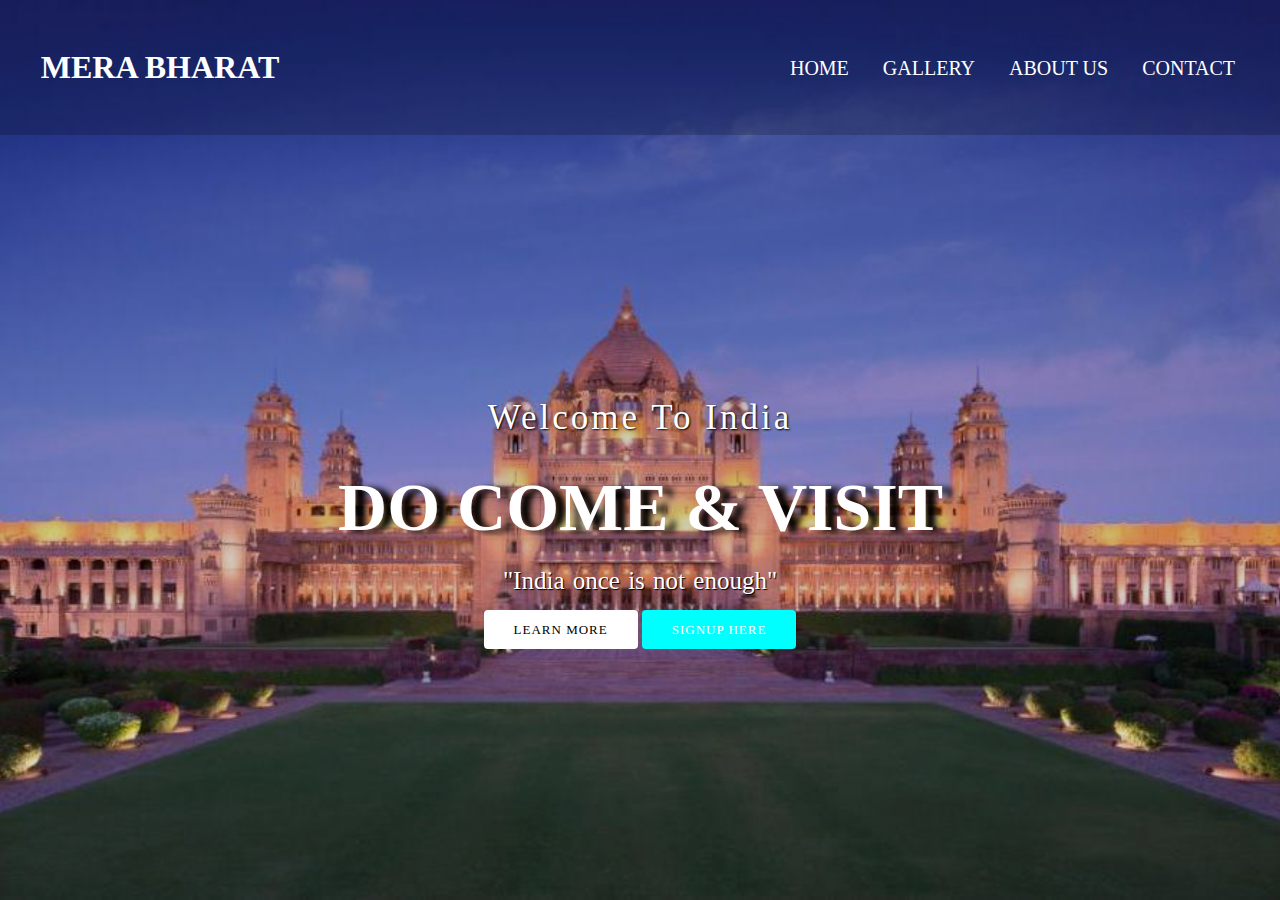
<file: index.html>
<!DOCTYPE html>
<html lang="en">
<head>
    <meta charset="UTF-8">
    <meta http-equiv="X-UA-Compatible" content="IE=edge">
    <meta name="viewport" content="width=device-width, initial-scale=1.0">
    <title>tourist guide</title>
    <link rel="stylesheet" type="text/css" href="css/style.css">
    <link rel="stylesheet" href="https://cdnjs.cloudflare.com/ajax/libs/animate.css/3.7.2/animate.min.css">
</head>
<body>
    <header>
        <div class="dropdown">
        <nav>
            <div class="logo"> <h1 class="animated infinite heartBeat">Mera bharat </h1></div>
            <ul>
                <li><a href="#">Home</a></li>
                <li><a href="gallery.html">Gallery</a></li>
                <li><a href="#">About us <i class="fas fa-caret-down"></i></a>
                    <ul>
                        <li><a href="About us agra.html">Agra</a></li>
                        <li><a href="About us jaipur.html">Jaipur</a></li>
                        <li><a href="About us kerala.html">Kerala</a></li>
                        <li><a href="About us delhi.html">Delhi</a></li>
                        <li><a href="About us mumbai.html">Mumbai</a></li>
                        <li><a href="About us  banglore.html">Bangalore</a></li>  
                    </ul>
                </li>

                <li><a href="#">Contact</a></li>
            </ul>
        </nav>
      </div>
             <main>
                <section>
                    <h3>Welcome To India</h3>
                    <h1>DO COME & VISIT<span class="Change_content"> </span></h1>
                    <p>"India once is not enough"</p>
                    <a href="#" class="btnone">learn more</a>
                    <a href="btntwo signup here.html" class="btntwo">signup here</a>
                </section>
            </main>
    </header>
</body>
</html>
</file>
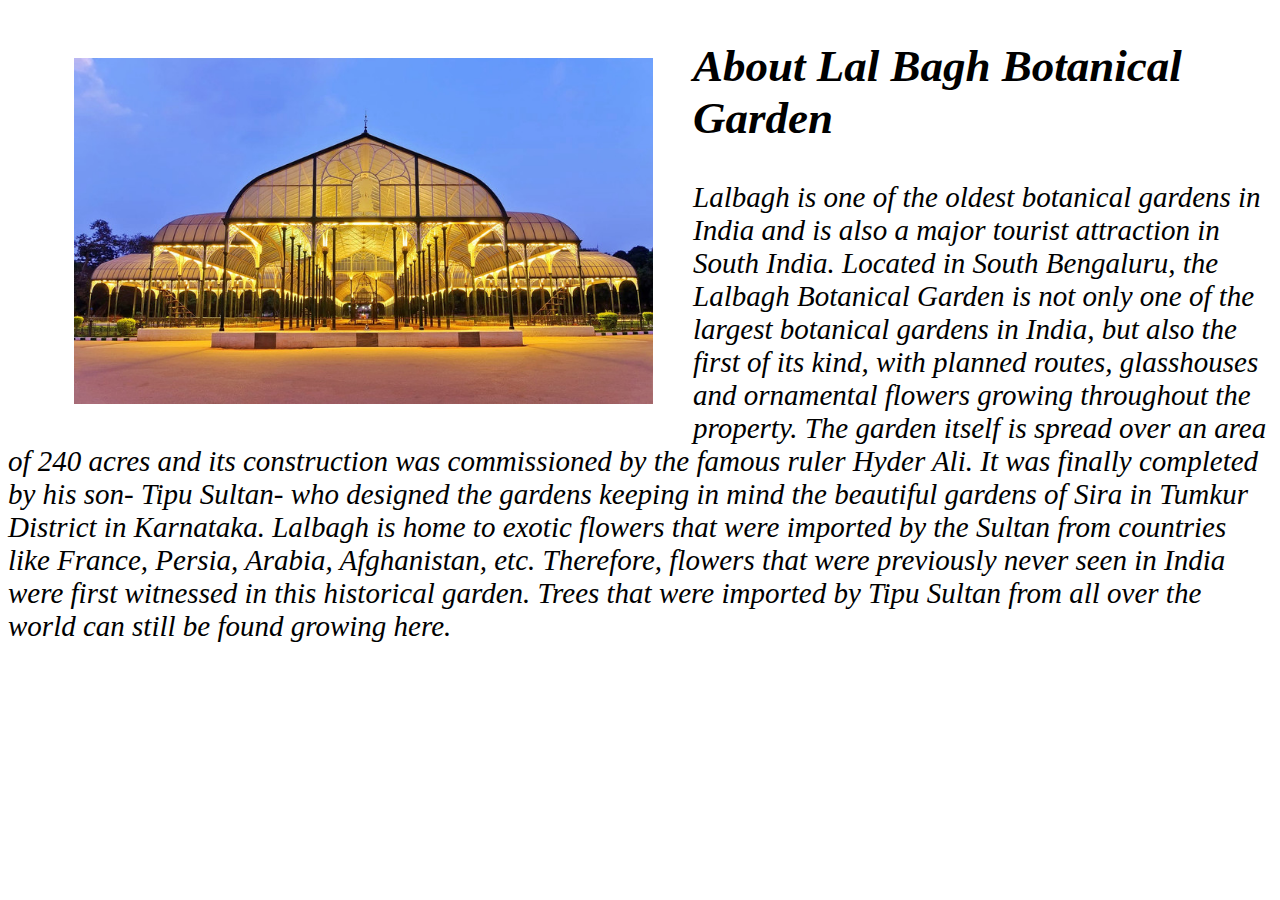
<file: About us  banglore.html>
<!DOCTYPE html>
<html lang="en">
<head>
    <meta charset="UTF-8">
    <meta http-equiv="X-UA-Compatible" content="IE=edge">
    <meta name="viewport" content="width=device-width, initial-scale=1.0">
    <title>About us banglore- tourist guide</title>
    <style>
       .description-container{
             max-width: 800px;
             margin: 40px 20px;
         }
         .description-container .floating-image{
            max-width: 579px;
            height: auto;
        }

        .description-container .floating-image.left{
            float: left;
            margin-left: 6px;
            margin-bottom: 9px;
            padding: 18px 40px;
            width: 150%;
        }

        h2{
            font-size: 45px;
            font-style:italic;
        }
         
        .description-container p{
            text-align: justify;
        }

        p{
            font-size: 29px;
            font-style: oblique;
        }
    </style>
</head>
<body>
    <div class="container">
        <div class="description-container">
            <img src="img/1562854402_lal_bagh.jpg.jpg" alt="" class="img-responsive floating-image left">
        </div>
    </div>

    <h2>About Lal Bagh Botanical Garden</h2>

    <p>
        Lalbagh is one of the oldest botanical gardens in India and is also a major tourist attraction in South India. Located in South Bengaluru, the Lalbagh Botanical Garden is not only one of the largest botanical gardens in India, but also the first of its kind, with planned routes, glasshouses and ornamental flowers growing throughout the property.

        The garden itself is spread over an area of 240 acres and its construction was commissioned by the famous ruler Hyder Ali. It was finally completed by his son- Tipu Sultan- who designed the gardens keeping in mind the beautiful gardens of Sira in Tumkur District in Karnataka.

        Lalbagh is home to exotic flowers that were imported by the Sultan from countries like France, Persia, Arabia, Afghanistan, etc. Therefore, flowers that were previously never seen in India were first witnessed in this historical garden. Trees that were imported by Tipu Sultan from all over the world can still be found growing here.
    </p>
</body>
</html>
</file>
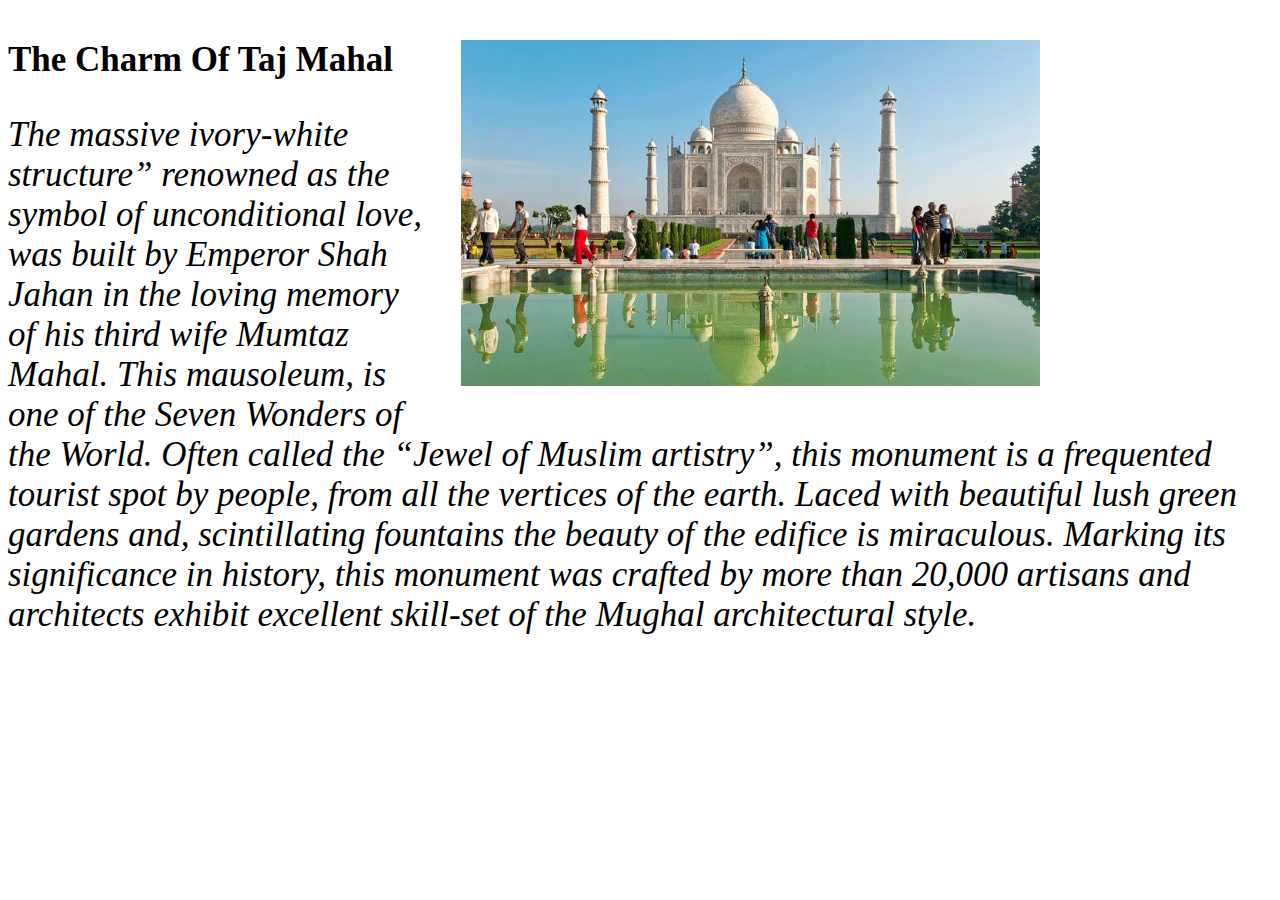
<file: About us agra.html>
<!DOCTYPE html>
<html lang="en">
<head>
    <meta charset="UTF-8">
    <meta http-equiv="X-UA-Compatible" content="IE=edge">
    <meta name="viewport" content="width=device-width, initial-scale=1.0">
    <title>About us agra- tourist guide</title>
    <style>
         .description-container{
             max-width: 800px;
             margin: 40px auto 20px;
         }
         .description-container .floating-image{
            max-width: 579px;
            height: auto;
        }
        .description-container .floating-image.right{
            float: right;
            margin-left: 30px;
            margin-bottom: 10px;
        }
        h2{
            font-size: 35px;
            font-family: 'Akaya Kanadaka', cursive;
        }
         
        .description-container p{
            text-align: justify;
        }

        p{
            font-size: 35px;
            font-style: oblique;
        }
    </style>
</head>
<body>
    <div class="container">
        <div class="description-container">
            <img src="img/agra.jpg" alt="" class="img-responsive floating-image right">
        </div>
    </div>

    <h2>The Charm Of Taj Mahal</h2>

    <p>The massive ivory-white structure” renowned as the symbol of unconditional love, was built by Emperor Shah Jahan in the loving memory of his third wife Mumtaz Mahal. This mausoleum, is one of the Seven Wonders of the World. Often called the “Jewel of Muslim artistry”, this monument is a frequented tourist spot by people, from all the vertices of the earth. 

        Laced with beautiful lush green gardens and, scintillating fountains the beauty of the edifice is miraculous. Marking its significance in history, this monument was crafted by more than 20,000 artisans and architects exhibit excellent skill-set of the Mughal architectural style.</p>
</body>
</html>
</file>
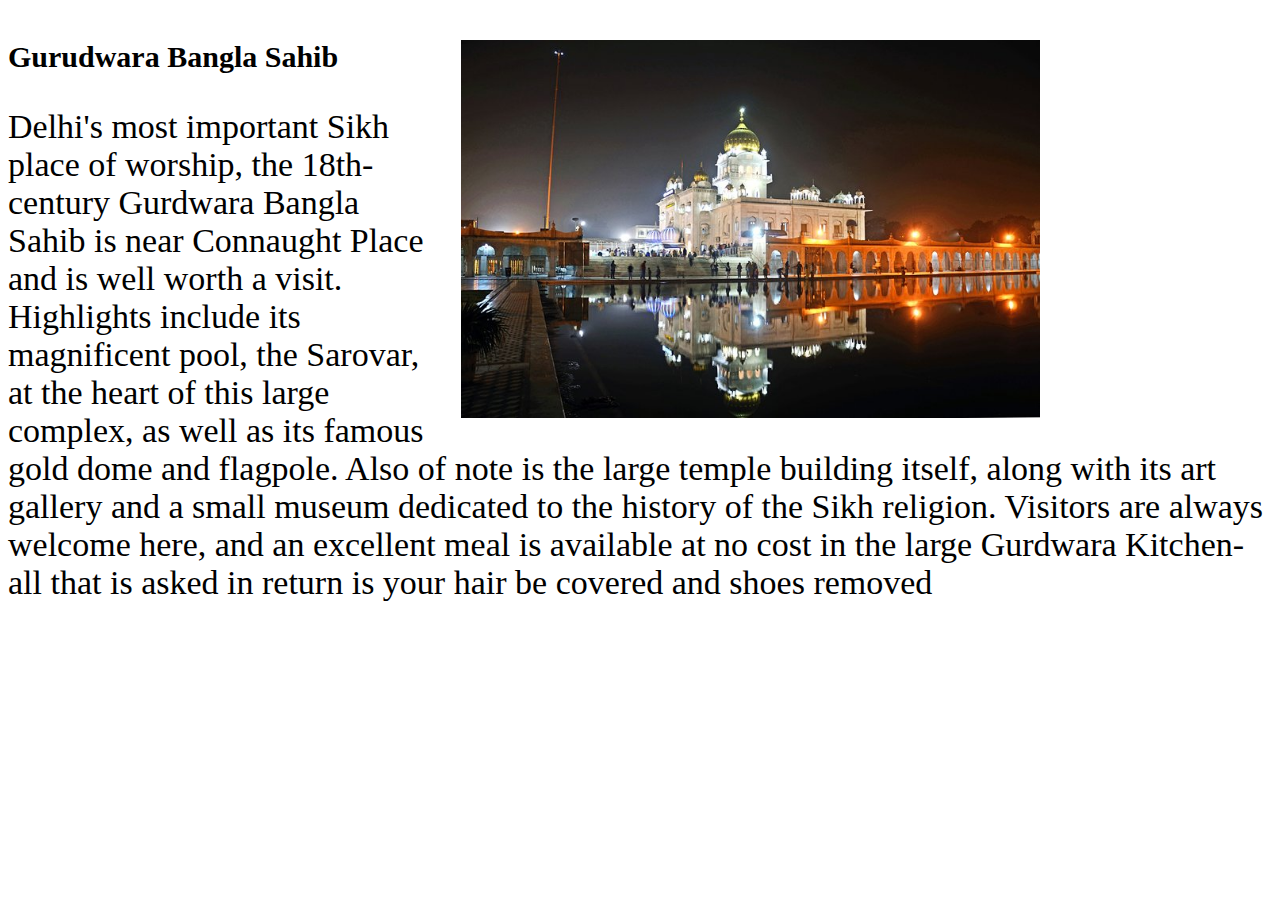
<file: About us delhi.html>
<!DOCTYPE html>
<html lang="en">
<head>
    <meta charset="UTF-8">
    <meta http-equiv="X-UA-Compatible" content="IE=edge">
    <meta name="viewport" content="width=device-width, initial-scale=1.0">
    <title>About us delhi- tourist guide</title>
    <style>
       .description-container{
             max-width: 800px;
             margin: 40px auto 20px;
         }
         .description-container .floating-image{
            max-width: 579px;
            height: auto;
        }
        .description-container .floating-image.right{
            float: right;
            margin-left: 30px;
            margin-bottom: 10px;
        }

        h2{
            font-size: 30px;
            font-family: 'Akaya Kanadaka', cursive;
        }
        .description-container p{
            text-align: justify;
        }

        p{
            font-size: 34px;
            font-family: 'Akaya Kanadaka', cursive;
        }
    </style>
</head>
<body>
      <div class="container">
        <div class="description-container">
            <img src="img/guru.jpg" alt="" class="img-responsive floating-image right">
        </div>
    </div>

    <h2>Gurudwara Bangla Sahib</h2>

    <p>
        Delhi's most important Sikh place of worship, the 18th-century Gurdwara Bangla Sahib is near Connaught Place and is well worth a visit. Highlights include its magnificent pool, the Sarovar, at the heart of this large complex, as well as its famous gold dome and flagpole.
        Also of note is the large temple building itself, along with its art gallery and a small museum dedicated to the history of the Sikh religion. Visitors are always welcome here, and an excellent meal is available at no cost in the large Gurdwara Kitchen-all that is asked in return is your hair be covered and shoes removed
    </p>

</body>
</html>
</file>
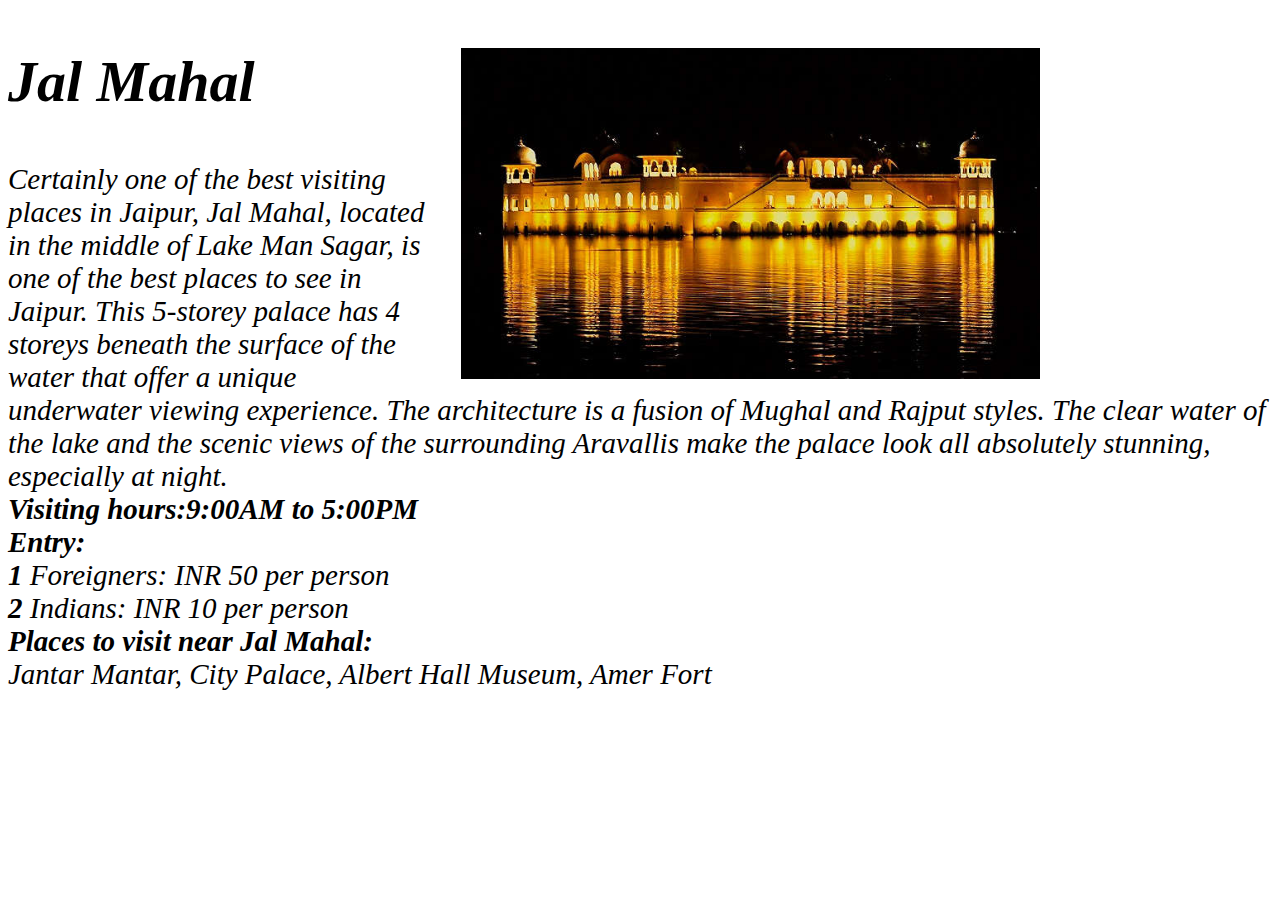
<file: About us jaipur.html>
<!DOCTYPE html>
<html lang="en">
<head>
    <meta charset="UTF-8">
    <meta http-equiv="X-UA-Compatible" content="IE=edge">
    <meta name="viewport" content="width=device-width, initial-scale=1.0">
    <title>About us jaipur- tourist guide</title>
    <style>
         .description-container{
             max-width: 800px;
             margin: 40px auto 20px;
         }
         .description-container .floating-image{
            max-width: 579px;
            height: auto;
        }

        .description-container .floating-image.right{
            float: right;
            margin-left: 30px;
            margin-bottom: 10px;
        }

        h2{
            font-size: 58px;
            font-style:italic;
        }
        .description-container p{
            text-align: justify;
        }

        p{
            font-size: 29px;
            font-style: oblique;
        }
    </style>
</head>
<body>
    <div class="container">
        <div class="description-container">
            <img src="img/Jal-Mahal.jpg" alt="" class="img-responsive floating-image right">
        </div>
    </div>

    <h2>Jal Mahal</h2>
    <p>
        Certainly one of the best visiting places in Jaipur, Jal Mahal, located in the middle of Lake Man Sagar, is one of the best places to see in Jaipur. This 5-storey palace has 4 storeys beneath the surface of the water that offer a unique underwater viewing experience. The architecture is a fusion of Mughal and Rajput styles. The clear water of the lake and the scenic views of the surrounding Aravallis make the palace look all absolutely stunning, especially at night. 
        <br> 
       <b>Visiting hours:9:00AM to 5:00PM</b>
       <br>
        <b>Entry:</b> 
        <br>                            
        <b>1</b> Foreigners: INR 50 per person
        <br>
        <b>2</b> Indians: INR 10 per person
        <br>
         <b>Places to visit near Jal Mahal:</b>
         <br>
         Jantar Mantar, City Palace, Albert Hall Museum, Amer Fort

    </p>
</body>
</html>
</file>
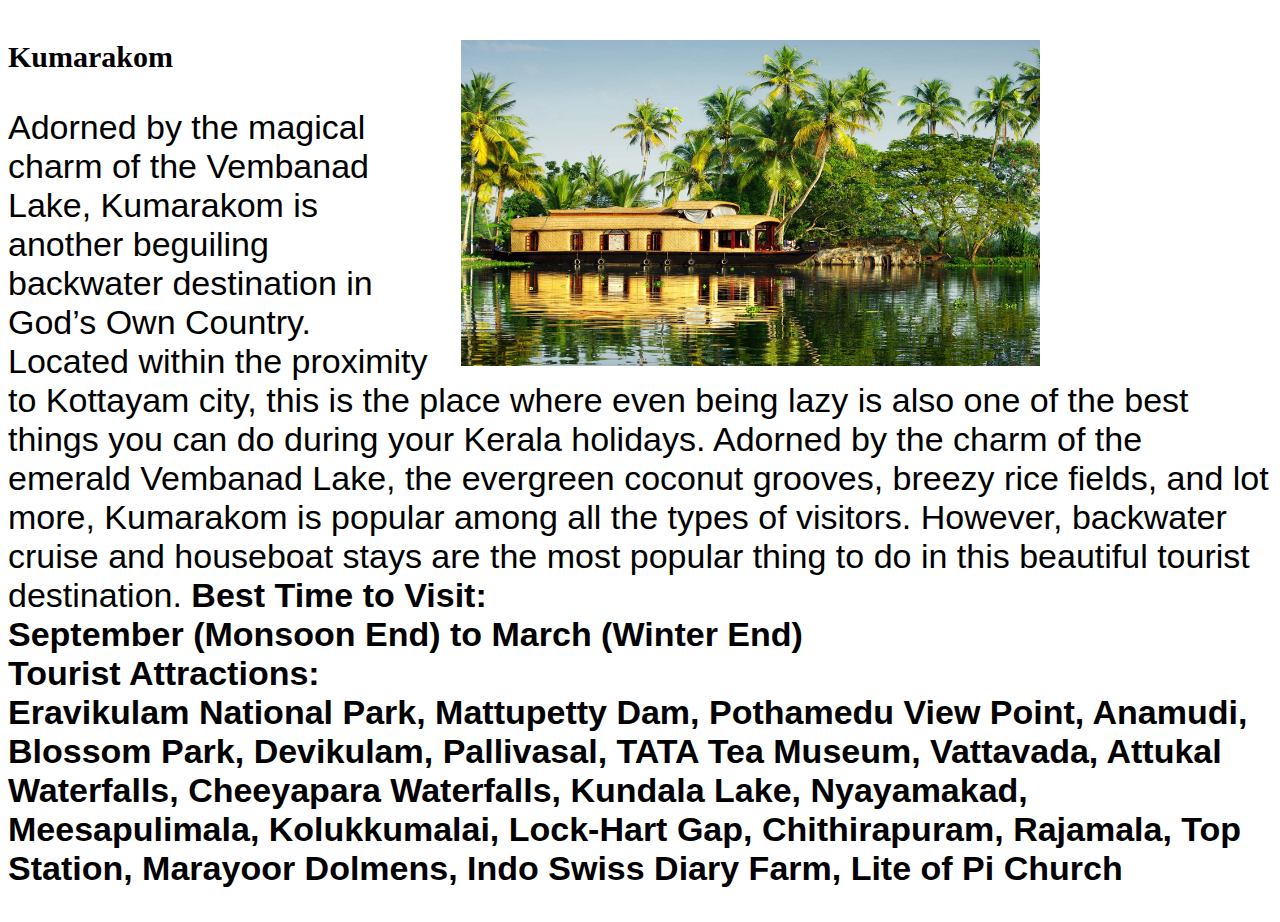
<file: About us kerala.html>
<!DOCTYPE html>
<html lang="en">
<head>
    <meta charset="UTF-8">
    <meta http-equiv="X-UA-Compatible" content="IE=edge">
    <meta name="viewport" content="width=device-width, initial-scale=1.0">
    <title>About us kerala- tourist guide</title>
    <style>
        .description-container{
             max-width: 800px;
             margin: 40px auto 20px;
         }
         .description-container .floating-image{
            max-width: 579px;
            height: auto;
        }
        .description-container .floating-image.right{
            float: right;
            margin-left: 30px;
            margin-bottom: 10px;
        }
        
        h2{
            font-size: 30px;
            font-family: 'Akaya Kanadaka', cursive;
        }
        .description-container p{
            text-align: justify;
        }

        p{
            font-size: 34px;
            font-family:-apple-system, BlinkMacSystemFont, 'Segoe UI', Roboto, Oxygen, Ubuntu, Cantarell, 'Open Sans', 'Helvetica Neue', sans-serif
            
        }
    </style>
</head>
<body>
    <div class="container">
        <div class="description-container">
            <img src="img/Kumarakom.jpg" alt="" class="img-responsive floating-image right">
        </div>
    </div>
    <h2>Kumarakom</h2>
    <p>
        Adorned by the magical charm of the Vembanad Lake, Kumarakom is another beguiling  backwater destination in God’s Own Country. Located within the proximity to Kottayam city, this is the place where even being lazy is also one of the best things you can do during your Kerala holidays.

Adorned by the charm of the emerald Vembanad Lake, the evergreen coconut grooves, breezy rice fields, and lot more, Kumarakom is popular among all the types of visitors. However, backwater cruise and houseboat stays are the most popular thing to do in this beautiful tourist destination.
<b>
Best Time to Visit:
<br>
 September (Monsoon End) to March (Winter End)
</b>
<br>
<b>
Tourist Attractions:
<br>
Eravikulam National Park, Mattupetty Dam, Pothamedu View Point, Anamudi, Blossom Park, Devikulam, Pallivasal, TATA Tea Museum, Vattavada, Attukal Waterfalls, Cheeyapara Waterfalls, Kundala Lake, Nyayamakad, Meesapulimala, Kolukkumalai, Lock-Hart Gap, Chithirapuram, Rajamala, Top Station, Marayoor Dolmens, Indo Swiss Diary Farm, Lite of Pi Church   
</b>           
</p>
</body>
</html>
</file>
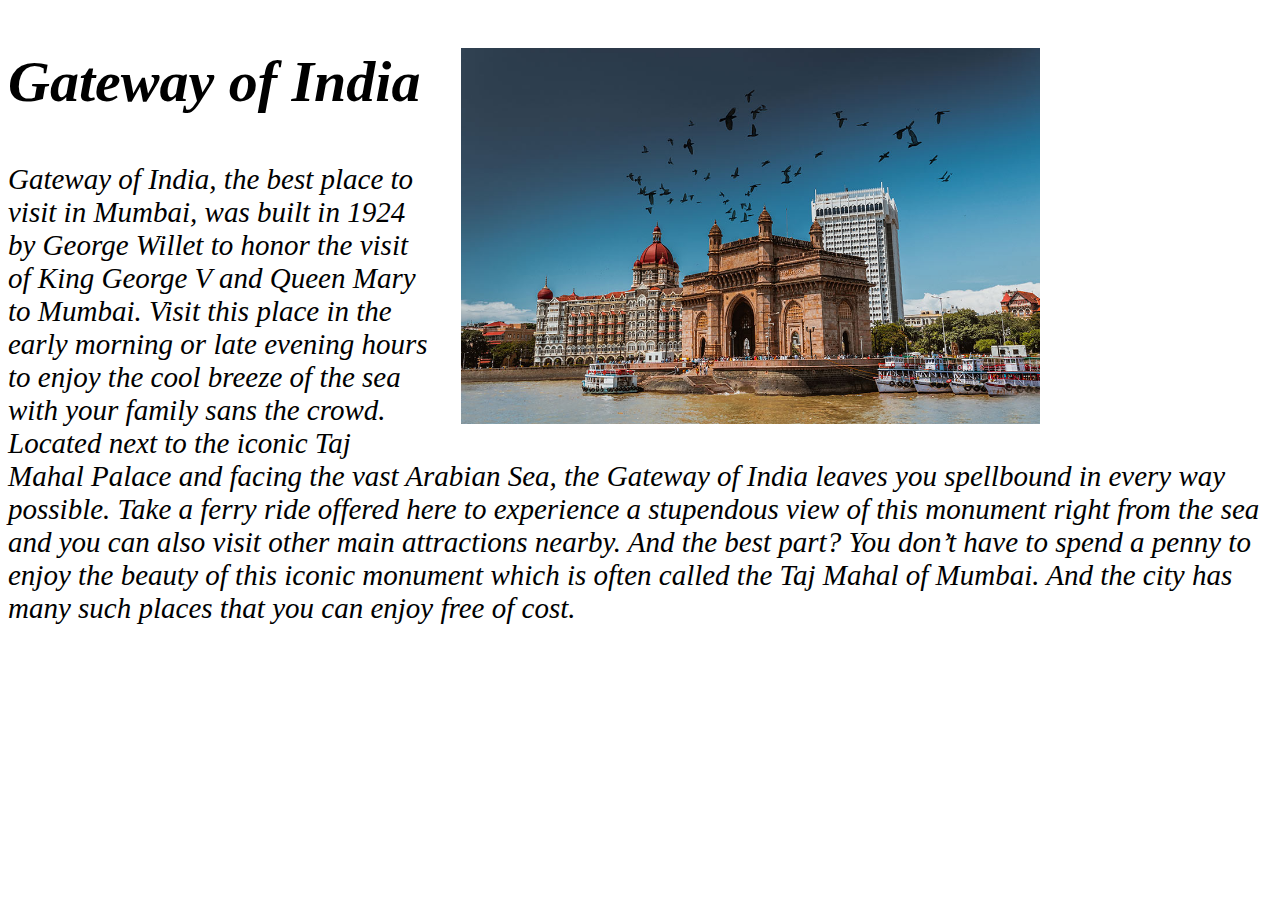
<file: About us mumbai.html>
<!DOCTYPE html>
<html lang="en">
<head>
    <meta charset="UTF-8">
    <meta http-equiv="X-UA-Compatible" content="IE=edge">
    <meta name="viewport" content="width=device-width, initial-scale=1.0">
    <title>About us mumbai- tourist guide</title>
    <style>
         .description-container{
             max-width: 800px;
             margin: 40px auto 20px;
         }
         .description-container .floating-image{
            max-width: 579px;
            height: auto;
        }

        .description-container .floating-image.right{
            float: right;
            margin-left: 30px;
            margin-bottom: 10px;
        }

        h2{
            font-size: 58px;
            font-style:italic;
        }
         
        .description-container p{
            text-align: justify;
        }

        p{
            font-size: 29px;
            font-style: oblique;
        }
    </style>
</head>
<body>
    <div class="container">
        <div class="description-container">
            <img src="img/Gateway-of-India-1 (1).jpg" alt="" class="img-responsive floating-image right">
        </div>
    </div>
         <h2>Gateway of India</h2>
         <p>Gateway of India, the best place to visit in Mumbai, was built in 1924 by George Willet to honor the visit of King George V and Queen Mary to Mumbai. Visit this place in the early morning or late evening hours to enjoy the cool breeze of the sea with your family sans the crowd. Located next to the iconic Taj Mahal Palace and facing the vast Arabian Sea, the Gateway of India leaves you spellbound in every way possible. Take a ferry ride offered here to experience a stupendous view of this monument right from the sea and you can also visit other main attractions nearby.
            And the best part? You don’t have to spend a penny to enjoy the beauty of this iconic monument which is often called the Taj Mahal of Mumbai. And the city has many such places that you can enjoy free of cost.
         </p>

        
</body>
</html>
</file>
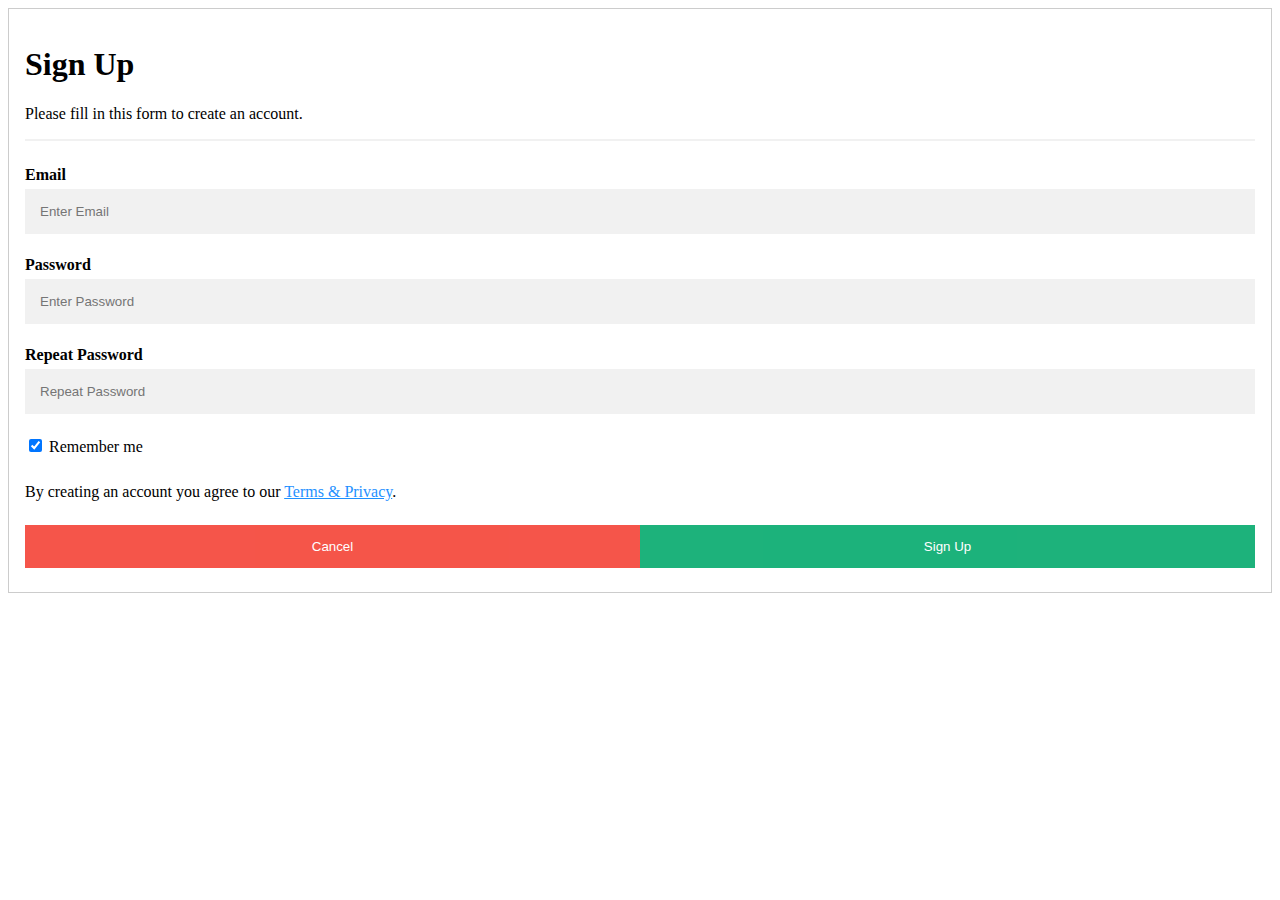
<file: btntwo signup here.html>
<!DOCTYPE html>
<html lang="en">
<head>
    <meta charset="UTF-8">
    <meta http-equiv="X-UA-Compatible" content="IE=edge">
    <meta name="viewport" content="width=device-width, initial-scale=1.0">
    <title>btntwo- tourist guide</title>
    <style>
        * {box-sizing: border-box}

/* Full-width input fields */
  input[type=text], input[type=password] {
  width: 100%;
  padding: 15px;
  margin: 5px 0 22px 0;
  display: inline-block;
  border: none;
  background: #f1f1f1;
}

input[type=text]:focus, input[type=password]:focus {
  background-color: #ddd;
  outline: none;
}

hr {
  border: 1px solid #f1f1f1;
  margin-bottom: 25px;
}
/* Set a style for all buttons */
button {
  background-color: #04AA6D;
  color: white;
  padding: 14px 20px;
  margin: 8px 0;
  border: none;
  cursor: pointer;
  width: 100%;
  opacity: 0.9;
}

button:hover {
  opacity:1;
}

/* Extra styles for the cancel button */
.cancelbtn {
  padding: 14px 20px;
  background-color: #f44336;
}
/* Float cancel and signup buttons and add an equal width */
.cancelbtn, .signupbtn {
  float: left;
  width: 50%;
}

/* Add padding to container elements */
.container {
  padding: 16px;
}

/* Clear floats */
.clearfix::after {
  content: "";
  clear: both;
  display: table;
}

/* Change styles for cancel button and signup button on extra small screens */
@media screen and (max-width: 300px) {
  .cancelbtn, .signupbtn {
    width: 100%;
  }
}
    </style>
</head>
<body>
    
<form action="action_page.php" style="border:1px solid #ccc">
    <div class="container">
      <h1>Sign Up</h1>
      <p>Please fill in this form to create an account.</p>
      <hr>
  
      <label for="email"><b>Email</b></label>
      <input type="text" placeholder="Enter Email" name="email" required>
  
      <label for="psw"><b>Password</b></label>
      <input type="password" placeholder="Enter Password" name="psw" required>
  
      <label for="psw-repeat"><b>Repeat Password</b></label>
      <input type="password" placeholder="Repeat Password" name="psw-repeat" required>
  
      <label>
        <input type="checkbox" checked="checked" name="remember" style="margin-bottom:15px"> Remember me
      </label>
  
      <p>By creating an account you agree to our <a href="#" style="color:dodgerblue">Terms & Privacy</a>.</p>
  
      <div class="clearfix">
        <button type="button" class="cancelbtn">Cancel</button>
        <button type="submit" class="signupbtn">Sign Up</button>
      </div>
    </div>
</form>
</body>
</html>
</file>
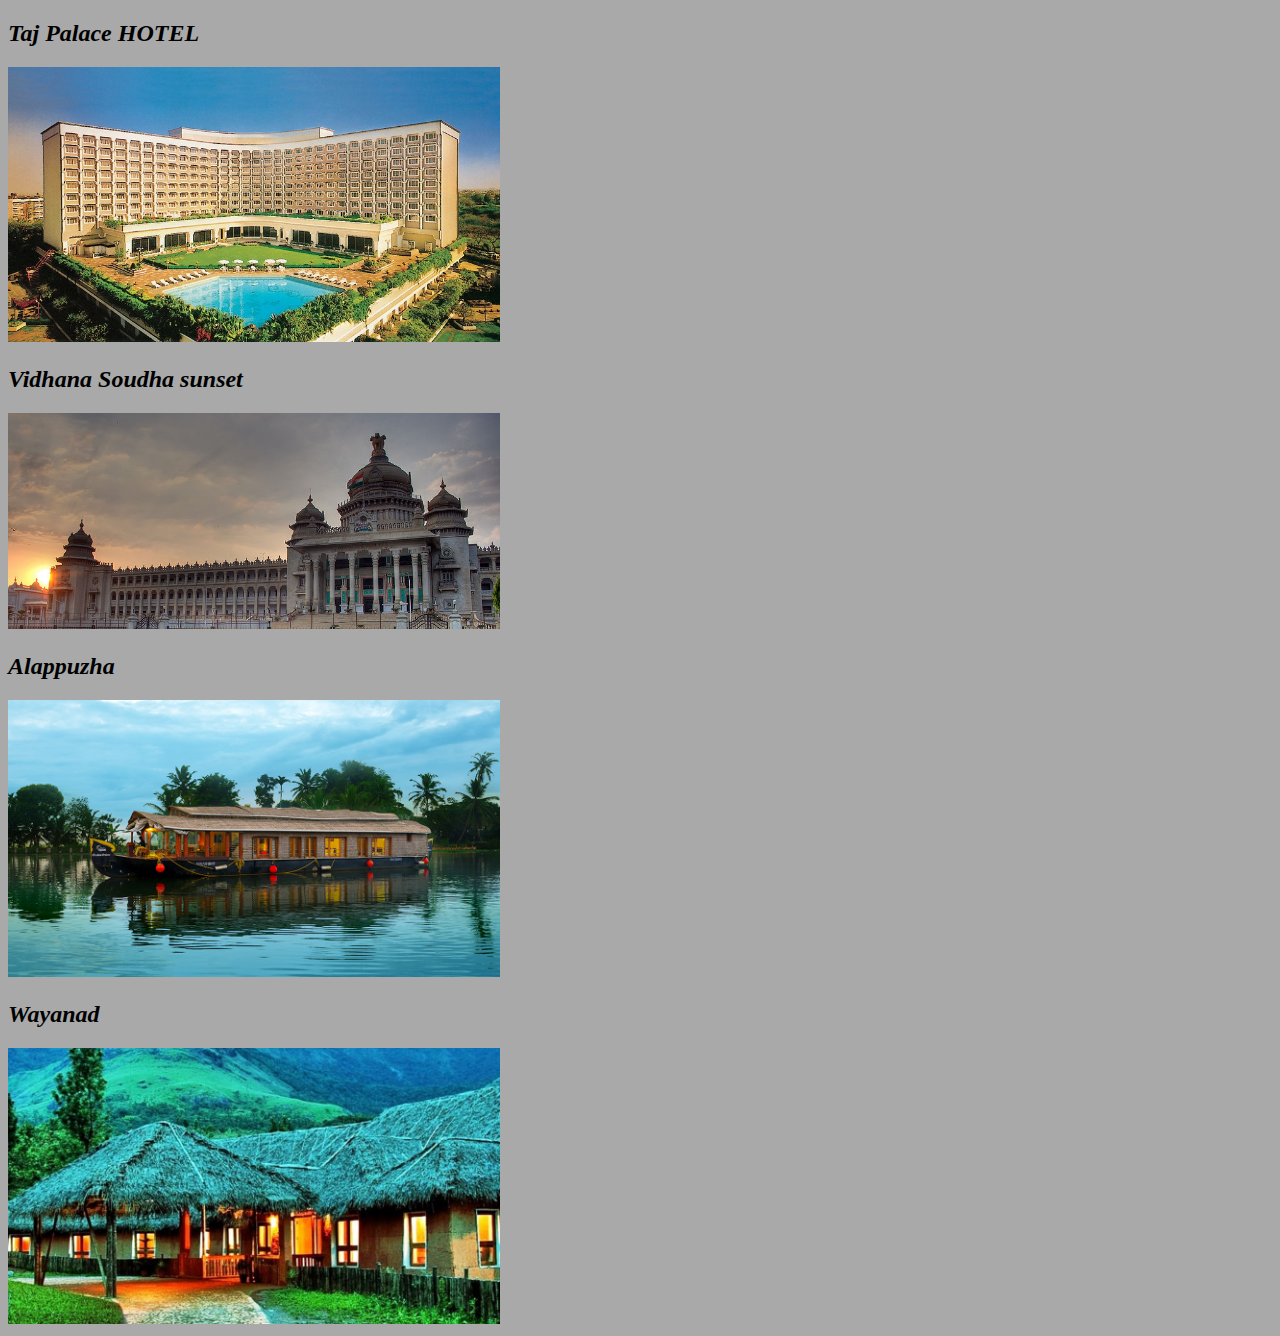
<file: gallery.html>
<!DOCTYPE html>
<html lang="en">
<head>
    <meta charset="UTF-8">
    <meta http-equiv="X-UA-Compatible" content="IE=edge">
    <meta name="viewport" content="width=device-width, initial-scale=1.0">
    <title>gallery- tourist guide</title>
    <style>
        body{
            background-color:darkgray;
        }
        .responsive {
               width: 492px;
              height: auto;
        }
        h2{
            font-style: italic;
        }
    </style>
</head>
<body>
    <h2>Taj Palace HOTEL </h2>
    <img src="img/photo3.jpg" alt="" class="responsive" width="400" height="92">
    <br>
    <h2>Vidhana Soudha sunset</h2>
    <img src="img/photo5.jpg" alt="" class="responsive" width="400" height="92">
    <br>
    <h2>Alappuzha</h2>
    <img src="img/photo7.jpg" alt="" class="responsive" width="400" height="92">
    <h2>Wayanad</h2>
    <img src="img/photo6.jpg" alt="" class="responsive" width="400" height="92"


    
</body>
</html>
</file>
<file: css/style.css>
*{
    margin: 0px;
    padding: 0px;
    box-sizing: bord;
}
header{
    width: 100%;
    height: 100vh;
    background-image:linear-gradient(rgba(0,0,0,0.3),rgba(0,0,0,0.1)),url('../img/taj.jpg');
    background-repeat: no-repeat;
    background-size: cover;

}
dropdwn{
    margin: 0px auto;
}
nav{
    width: 100%;
    height: 15vh;
    background-color: rgba(0,0,0,0.2);
    color: white;
    display: flex;
    justify-content: space-between;
    align-items: center;
    text-transform: uppercase;
}
nav .logo{
    width: 25%;
    text-align:center;
   /* background-color: cadetblue;*/
}
nav ul{
    
    padding: 0px;
    margin: 0px;
    float: right;
    margin-right: 30px;
}
nav ul li{
    /*background: skyblue;*/
    position: relative;
    list-style: none;
    display: inline-block;
}
nav ul li a{
    display: block;
    padding: 0px 15px;
    color: white;
    text-decoration: none;
    line-height: 60px;
    font-size: 20px;   
}
nav ul li a:hover{
    background:slategray;
}
nav ul ul{
    position: absolute;
    top: 60px;
    display: none;
}
nav ul li:hover > ul{
    display: block;
}
nav ul ul li{
    background-color:darkgray;
    width: 150px;
    float: none;
    display: list-item;
    position: relative;
}
main{
        width: 100%;
        height: 85vh;
        display: flex;
        justify-content:center;
        align-items: center;
        text-align: center;
        color: white;
}
section{

}
section h3{
    font-size: 35px;
    font-weight: 200;
    letter-spacing: 3px;
    text-shadow: 1px 1px 2px black;
}
section h1{
    margin: 30px 0 20px 0;
    font-size: 68px;
    font-weight: 700;
    text-shadow: 10px 2px 6px black;
    text-transform: uppercase;
}
section p{
    font-size: 25px;
    word-spacing: 2px;
    margin-bottom: 25px;
    text-shadow: 1px 1px 1px black;
}
section a{
    padding: 12px 30px;
    border-radius: 4px;
    outline: none;
    text-transform: uppercase;
    font-size: 13px;
    font-weight: 500;
    text-decoration: none;
    letter-spacing: 1px;
    transition: all .10s ease;
}
section .btnone{
    /*background: #00b894;*/
    background: white;
    color: black;
}
.btnone:hover{
    background:aqua;
    color: white;
}
section .btntwo{
    background:aqua;
    color: white;
}
.btntwo:hover{
    background: white;
    color: black;
}
.Change_content:after{
    content: '';
    animation: changetext 10s infinite linear;
    color: aqua
}
@keyframes changetext{
    0%{content: "Agra";}
    20%{content: "Jaipur";}
    35%{content: "Kerala";}
    60%{content: "Delhi";}
    80%{content: "Mumbai";}
    100%{content: "Bangalore";}

    
}
/* contact section
#Contact{
    position: relative;
    text-align: center;
}
#Contact-box{
    display: flex;
    justify-content: center;
    align-items: center;
    padding-bottom: 34px;
}
#Contact-box input,
#Contact-box textarea{
    width: 100%;
    padding: 0.5rem;
    border-radius: 9px;
    font-size: 1.1rem;
}
#Contact-box form{
    width: 40%;
}
#Contact-box label{
    font-size: 1.3rem;
}
footer{
    background: black;
    color: white;
    padding: 9px 20px;
    text-align: center;
}
#Contact::before{
    content: "";
    position: absolute;
    width: 100%;
    height: 100%;
    z-index: -1;
    opacity: 0.7;
    background: white;
}*/
</file>
